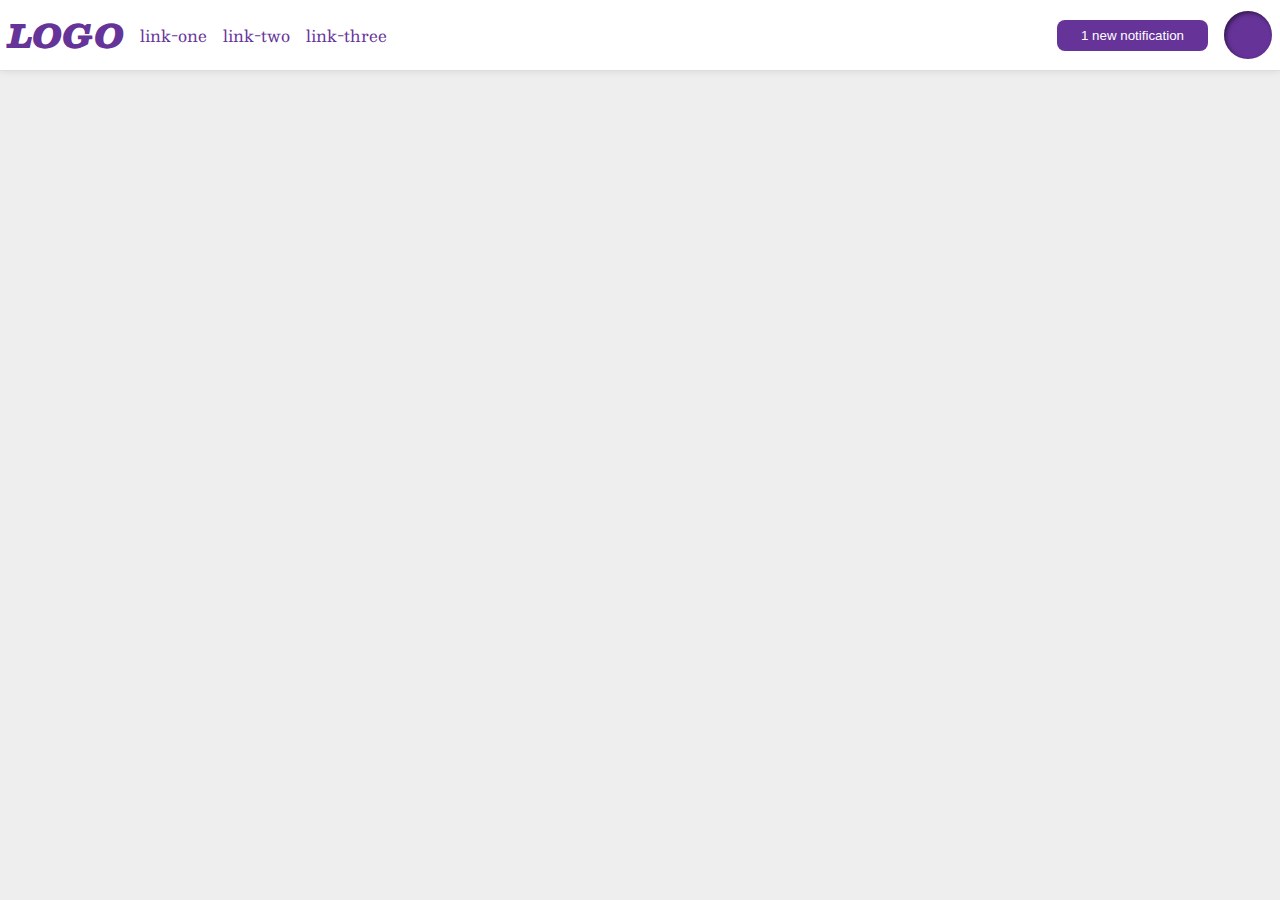
<file: foundations/flex/03-flex-header-2/index.html>
<!DOCTYPE html>
<html lang="en">
  <head>
    <meta charset="UTF-8">
    <meta http-equiv="X-UA-Compatible" content="IE=edge">
    <meta name="viewport" content="width=device-width, initial-scale=1.0">
    <title>Flex Header 2</title>
    <link rel="stylesheet" href="style.css">
  </head>
  <body>
    <div class="header">
      <div class="left">
        <div class="logo">
          LOGO
        </div>
        <ul class="links">
          <li><a href="https://google.com">link-one</a></li>
          <li><a href="https://google.com">link-two</a></li>
          <li><a href="https://google.com">link-three</a></li>
        </ul>
      </div>
      <div class="right">
        <button class="notifications">
          1 new notification
        </button>
        <div class="profile-image"></div>
      </div>
    </div>
  </body>
</html>
</file>
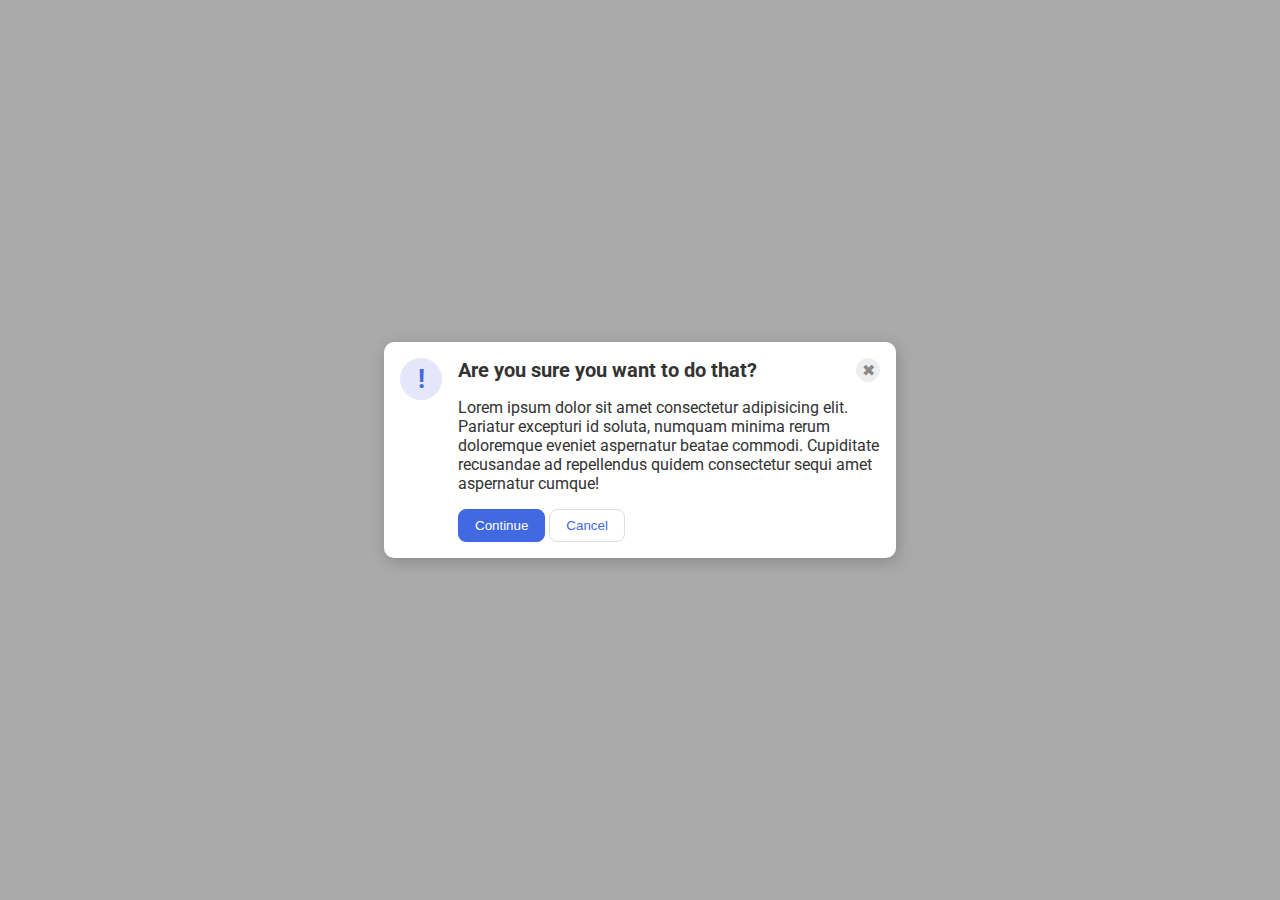
<file: foundations/flex/05-flex-modal/index.html>
<!DOCTYPE html>
<html lang="en">
  <head>
    <meta charset="UTF-8">
    <meta http-equiv="X-UA-Compatible" content="IE=edge">
    <meta name="viewport" content="width=device-width, initial-scale=1.0">
    <link rel="stylesheet" href="style.css">
    <title>Modal</title>
  </head>
  <body>
    <div class="modal">
      <div class="left">
        <div class="icon">!</div>
      </div>
      <div class="right">
        <div class="header">
          Are you sure you want to do that?
          <button class="close-button">✖</button>
        </div>
        <div class="text">Lorem ipsum dolor sit amet consectetur adipisicing elit. Pariatur excepturi id soluta, numquam minima rerum doloremque eveniet aspernatur beatae commodi. Cupiditate recusandae ad repellendus quidem consectetur sequi amet aspernatur cumque!</div>
        <button class="continue">Continue</button>
        <button class="cancel">Cancel</button>
      </div>
    </div>
  </body>
</html>
</file>
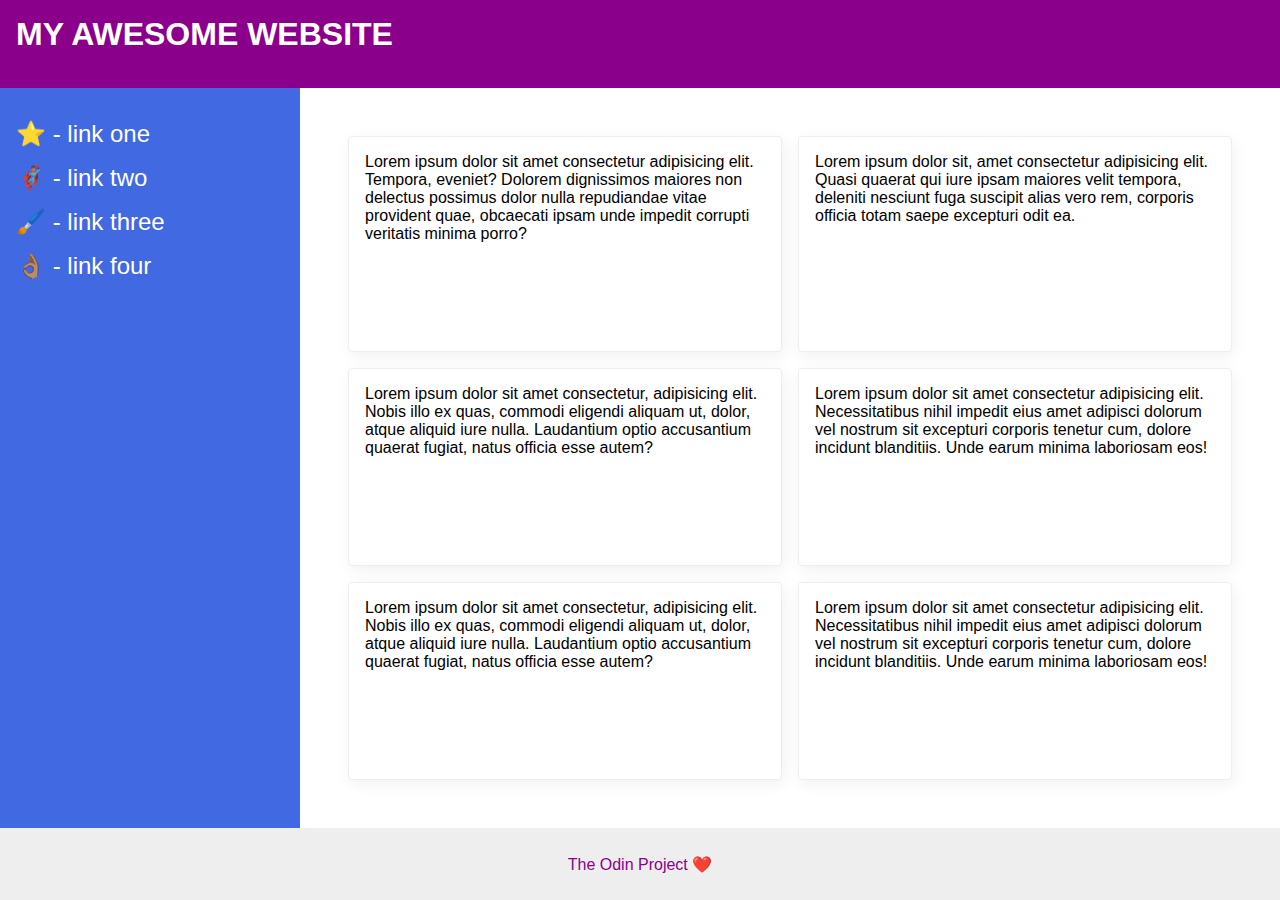
<file: foundations/flex/07-flex-layout-2/index.html>
<!DOCTYPE html>
<html lang="en">
  <head>
    <meta charset="UTF-8">
    <meta http-equiv="X-UA-Compatible" content="IE=edge">
    <meta name="viewport" content="width=device-width, initial-scale=1.0">
    <title>The Holy Grail</title>
    <link rel="stylesheet" href="style.css">
  </head>
  <body>
    <div class="header">
      MY AWESOME WEBSITE
    </div>
    
    <div class="middle">
      <div class="sidebar">
        <ul>
          <li><a href="#">⭐ - link one</a></li>
          <li><a href="#">🦸🏽‍♂️ - link two</a></li>
          <li><a href="#">🖌️ - link three</a></li>
          <li><a href="#">👌🏽 - link four</a></li>
        </ul>
      </div>
      <div class="cards">
        <div class="card">Lorem ipsum dolor sit amet consectetur adipisicing elit. Tempora, eveniet? Dolorem dignissimos maiores non delectus possimus dolor nulla repudiandae vitae provident quae, obcaecati ipsam unde impedit corrupti veritatis minima porro?</div>
        <div class="card">Lorem ipsum dolor sit, amet consectetur adipisicing elit. Quasi quaerat qui iure ipsam maiores velit tempora, deleniti nesciunt fuga suscipit alias vero rem, corporis officia totam saepe excepturi odit ea.</div>
        <div class="card">Lorem ipsum dolor sit amet consectetur, adipisicing elit. Nobis illo ex quas, commodi eligendi aliquam ut, dolor, atque aliquid iure nulla. Laudantium optio accusantium quaerat fugiat, natus officia esse autem?</div>
        <div class="card">Lorem ipsum dolor sit amet consectetur adipisicing elit. Necessitatibus nihil impedit eius amet adipisci dolorum vel nostrum sit excepturi corporis tenetur cum, dolore incidunt blanditiis. Unde earum minima laboriosam eos!</div>
        <div class="card">Lorem ipsum dolor sit amet consectetur, adipisicing elit. Nobis illo ex quas, commodi eligendi aliquam ut, dolor, atque aliquid iure nulla. Laudantium optio accusantium quaerat fugiat, natus officia esse autem?</div>
        <div class="card">Lorem ipsum dolor sit amet consectetur adipisicing elit. Necessitatibus nihil impedit eius amet adipisci dolorum vel nostrum sit excepturi corporis tenetur cum, dolore incidunt blanditiis. Unde earum minima laboriosam eos!</div>
      </div>
      </div>
    <div class="footer">
      The Odin Project ❤️
    </div>
  </body>
</html>
</file>
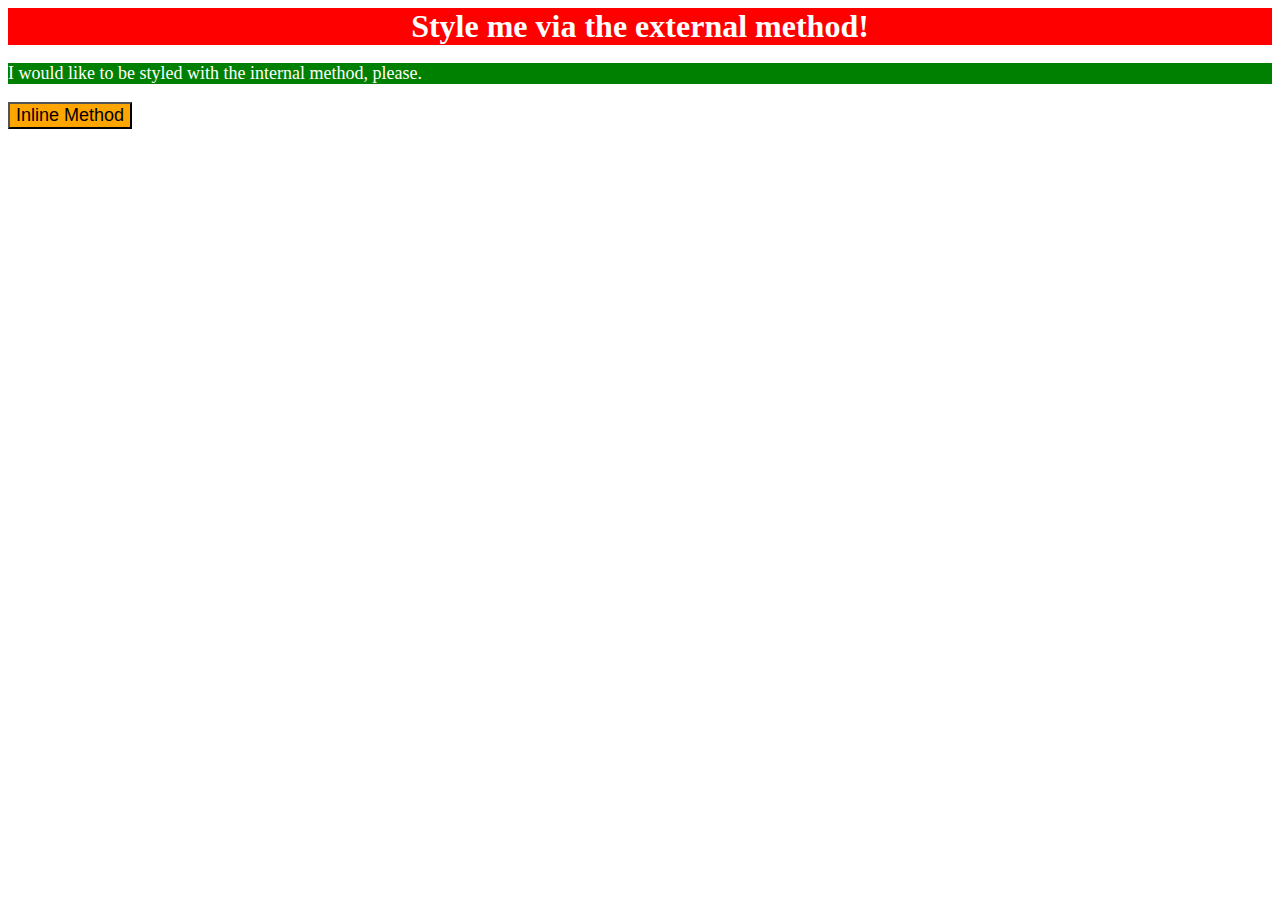
<file: foundations/intro-to-css/01-css-methods/index.html>
<!DOCTYPE html>
<html lang="en">
  <head>
    <meta charset="UTF-8">
    <meta http-equiv="X-UA-Compatible" content="IE=edge">
    <meta name="viewport" content="width=device-width, initial-scale=1.0">
    <link rel="stylesheet" href="styles.css">
    <title>Methods for Adding CSS</title>
    <style>
      p {
        color: white;
        background-color: green;
        font-size: 18px;
      }
    </style>
  </head>
  <body>
    <div>Style me via the external method!</div>
    <p>I would like to be styled with the internal method, please.</p>
    <button style="background-color: orange; font-size: 18px;">Inline Method</button>
  </body>
</html>
</file>
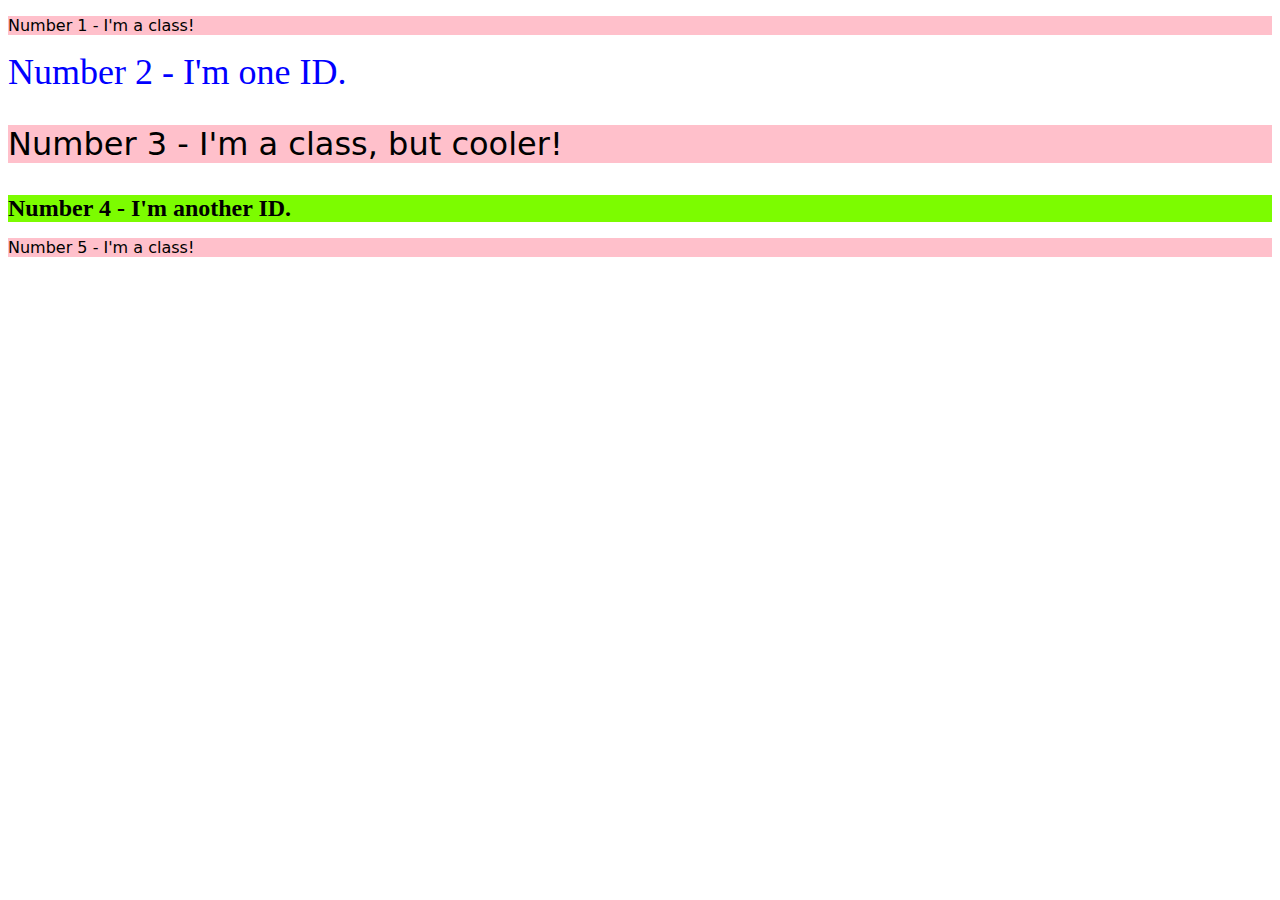
<file: foundations/intro-to-css/02-class-id-selectors/index.html>
<!DOCTYPE html>
<html lang="en">
  <head>
    <meta charset="UTF-8">
    <meta http-equiv="X-UA-Compatible" content="IE=edge">
    <meta name="viewport" content="width=device-width, initial-scale=1.0">
    <title>Class and ID Selectors</title>
    <link rel="stylesheet" href="style.css">
  </head>
  <body>
    <p class="odd">Number 1 - I'm a class!</p>
    <div id="second">Number 2 - I'm one ID.</div>
    <p class="odd third" >Number 3 - I'm a class, but cooler!</p>
    <div id="fourth">Number 4 - I'm another ID.</div>
    <p class="odd">Number 5 - I'm a class!</p>
  </body>
</html>
</file>
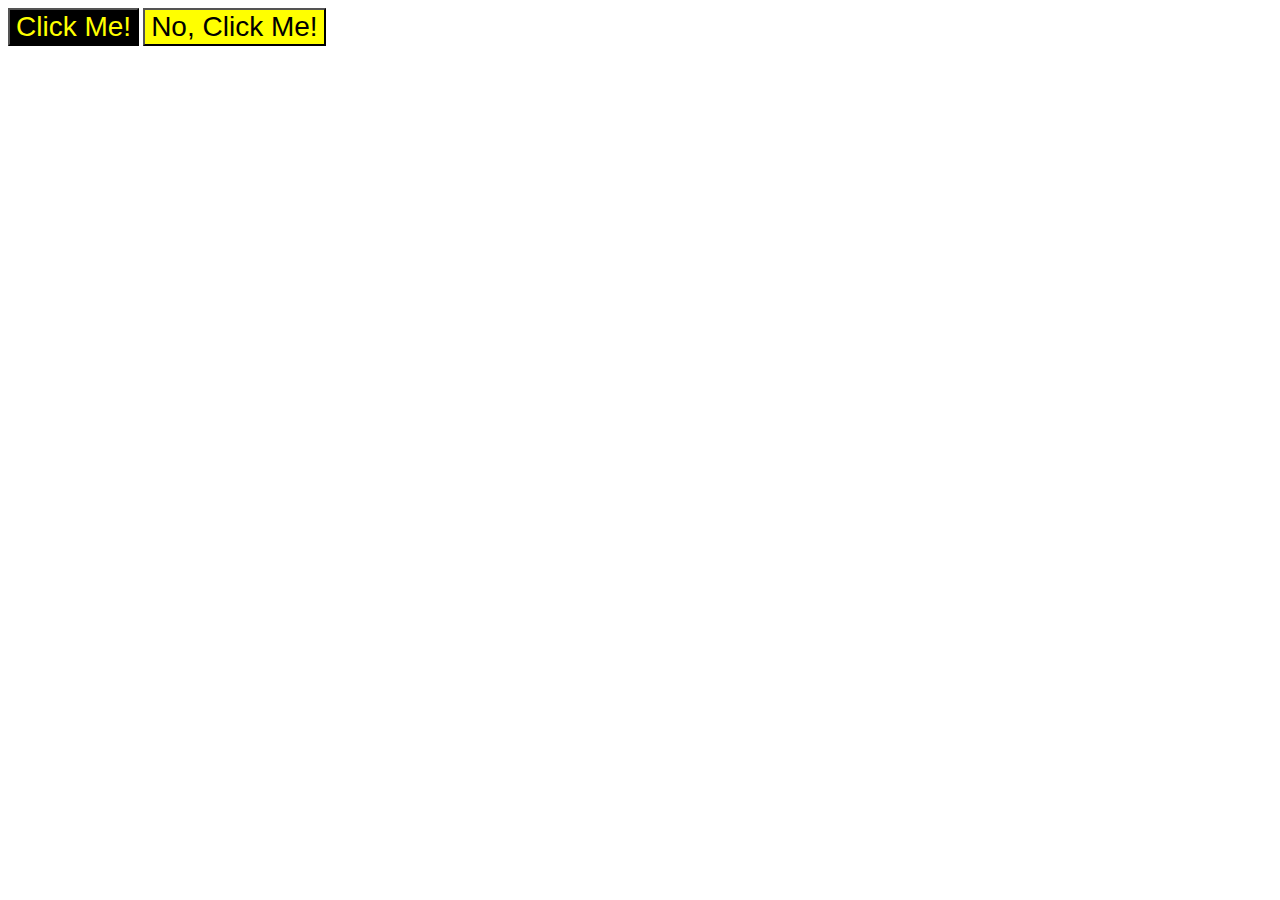
<file: foundations/intro-to-css/03-grouping-selectors/index.html>
<!DOCTYPE html>
<html lang="en">
  <head>
    <meta charset="UTF-8">
    <meta http-equiv="X-UA-Compatible" content="IE=edge">
    <meta name="viewport" content="width=device-width, initial-scale=1.0">
    <title>Grouping Selectors</title>
    <link rel="stylesheet" href="style.css">
  </head>
  <body>
    <button class="one">Click Me!</button>
    <button class="two">No, Click Me!</button>
  </body>
</html>
</file>
<file: foundations/flex/03-flex-header-2/style.css>
/* this is some magical font-importing.  
you'll learn about it later. */
@import url('https://fonts.googleapis.com/css2?family=Besley:ital,wght@0,400;1,900&display=swap');

body {
  margin: 0;
  background: #eee;
  font-family: Besley, serif;
}

.header {
  background: white;
  border-bottom: 1px solid #ddd;
  box-shadow: 0 0 8px rgba(0,0,0,.1);
}

.profile-image {
  background: rebeccapurple;
  box-shadow: inset 2px 2px 4px rgba(0,0,0,.5);
  border-radius: 50%;
  width: 48px;
  height: 48px;
}

.logo {
  color: rebeccapurple;
  font-size: 32px;
  font-weight: 900;
  font-style: italic;
}

button {
  border: none;
  border-radius: 8px;
  background: rebeccapurple;
  color: white;
  padding: 8px 24px;
}

a {
  /* this removes the line under our links */
  text-decoration: none;
  color: rebeccapurple;
}

ul {
  list-style-type: none;
}

.header {
  display: flex;
  justify-content: space-between;
  padding: 8px;
}

.left, .right {
  display: flex;
  gap: 16px;
  align-items: center;
}

ul {
  display: flex;
  gap: 16px;
  padding: 0;
  margin: 0;
}
</file>
<file: foundations/flex/05-flex-modal/style.css>
@import url('https://fonts.googleapis.com/css2?family=Roboto:wght@400;700&display=swap');

html, body {
  height: 100%;
}

body {
  font-family: Roboto, sans-serif;
  margin: 0;
  background: #aaa;
  color: #333;
  /* I'll give you this one for free lol */
  display: flex;
  align-items: center;
  justify-content: center;
}

.modal {
  background: white;
  width: 480px;
  border-radius: 10px;
  box-shadow: 2px 4px 16px rgba(0,0,0,.2);
}

.icon {
  color: royalblue;
  font-size: 26px;
  font-weight: 700;
  background: lavender;
  width: 42px;
  height: 42px;
  border-radius: 50%;
  display: flex;
  align-items: center;
  justify-content: center;
}

.close-button {
  background: #eee;
  border-radius: 50%;
  color: #888;
  font-weight: 400;
  font-size: 16px;
  height: 24px;
  width: 24px;
  display: flex;
  align-items: center;
  justify-content: center;
  border: 1px solid #eee;
  padding: 0;
}

button {
  cursor: pointer;
  padding: 8px 16px;
  border-radius: 8px;
}

button.continue {
  background: royalblue;
  border: 1px solid royalblue;
  color: white;
}

button.cancel {
  background: white;
  border: 1px solid #ddd;
  color: royalblue;
}

.header {
  font-weight: bold;
  font-size: 20px;
  display: flex;
  justify-content: space-between;
  align-items: center;
}

.modal {
  padding: 16px;
  display: flex;
  flex-shrink: 0;
  gap: 16px;
}


.text {
  padding: 16px 0px;
}
</file>
<file: foundations/flex/07-flex-layout-2/style.css>
body {
  font-family: -apple-system, BlinkMacSystemFont, 'Segoe UI', Roboto, Oxygen, Ubuntu, Cantarell, 'Open Sans', 'Helvetica Neue', sans-serif;
  margin: 0;
  min-height: 100vh;
}

.header {
  height: 72px;
  background: darkmagenta;
  color: white;
}

.footer {
  height: 72px;
  background: #eee;
  color: darkmagenta;
}

.sidebar {
  width: 300px;
  background: royalblue;
  box-sizing: border-box;
}

.card {
  border: 1px solid #eee;
  box-shadow: 2px 4px 16px rgba(0,0,0,.06);
  border-radius: 4px;
}

.header {
  font-size: 32px;
  font-weight: 900;
  padding: 16px 0px 0px 16px;
}

.sidebar {
  padding: 16px 0px 0px 16px;
  width: 300px;
  flex-shrink: 0;
}

body {
  display: flex;
  flex-direction: column;
  justify-content: space-between;
}

.footer {
  display: flex;
  justify-content: center;
  align-items: center;
}

ul {
  padding: 0px;
  margin: 0px;
  list-style-type: none;
}

a {
  text-decoration: none;
  font-size: 24px;
  color: white;
}

.middle {
  flex-grow: 1;
  display: flex;
}

.cards {
  padding: 48px;
  display: flex;
  gap: 16px;
  flex-wrap: wrap;
}

.card {
  padding: 16px;
  flex-basis: 400px;
  flex-grow: 1;
}

li {
  margin-top: 16px;
}
</file>
<file: foundations/intro-to-css/01-css-methods/styles.css>
div {
    background-color: red;
    color: white;
    font-size: 32px;
    text-align: center;
    font-weight: bold;
}
</file>
<file: foundations/intro-to-css/02-class-id-selectors/style.css>
.odd {
    background-color: pink;
    font-family: Verdana, DejaVu Sans, sans-serif;
}

#second {
    color: blue;
    font-size: 36px;
}

.odd.third {
    font-size: 32px;
}

#fourth {
    background-color: lawngreen;
    font-size: 24px;
    font-weight: bold;
}
</file>
<file: foundations/intro-to-css/03-grouping-selectors/style.css>
.one {
    background-color: black;
    color: yellow;
}

.two {
    background-color: yellow;
}

.one,
.two {
    font-size: 28px;
    font-family: Helvetica, 'Times New Roman', sans-serif;
}
</file>
